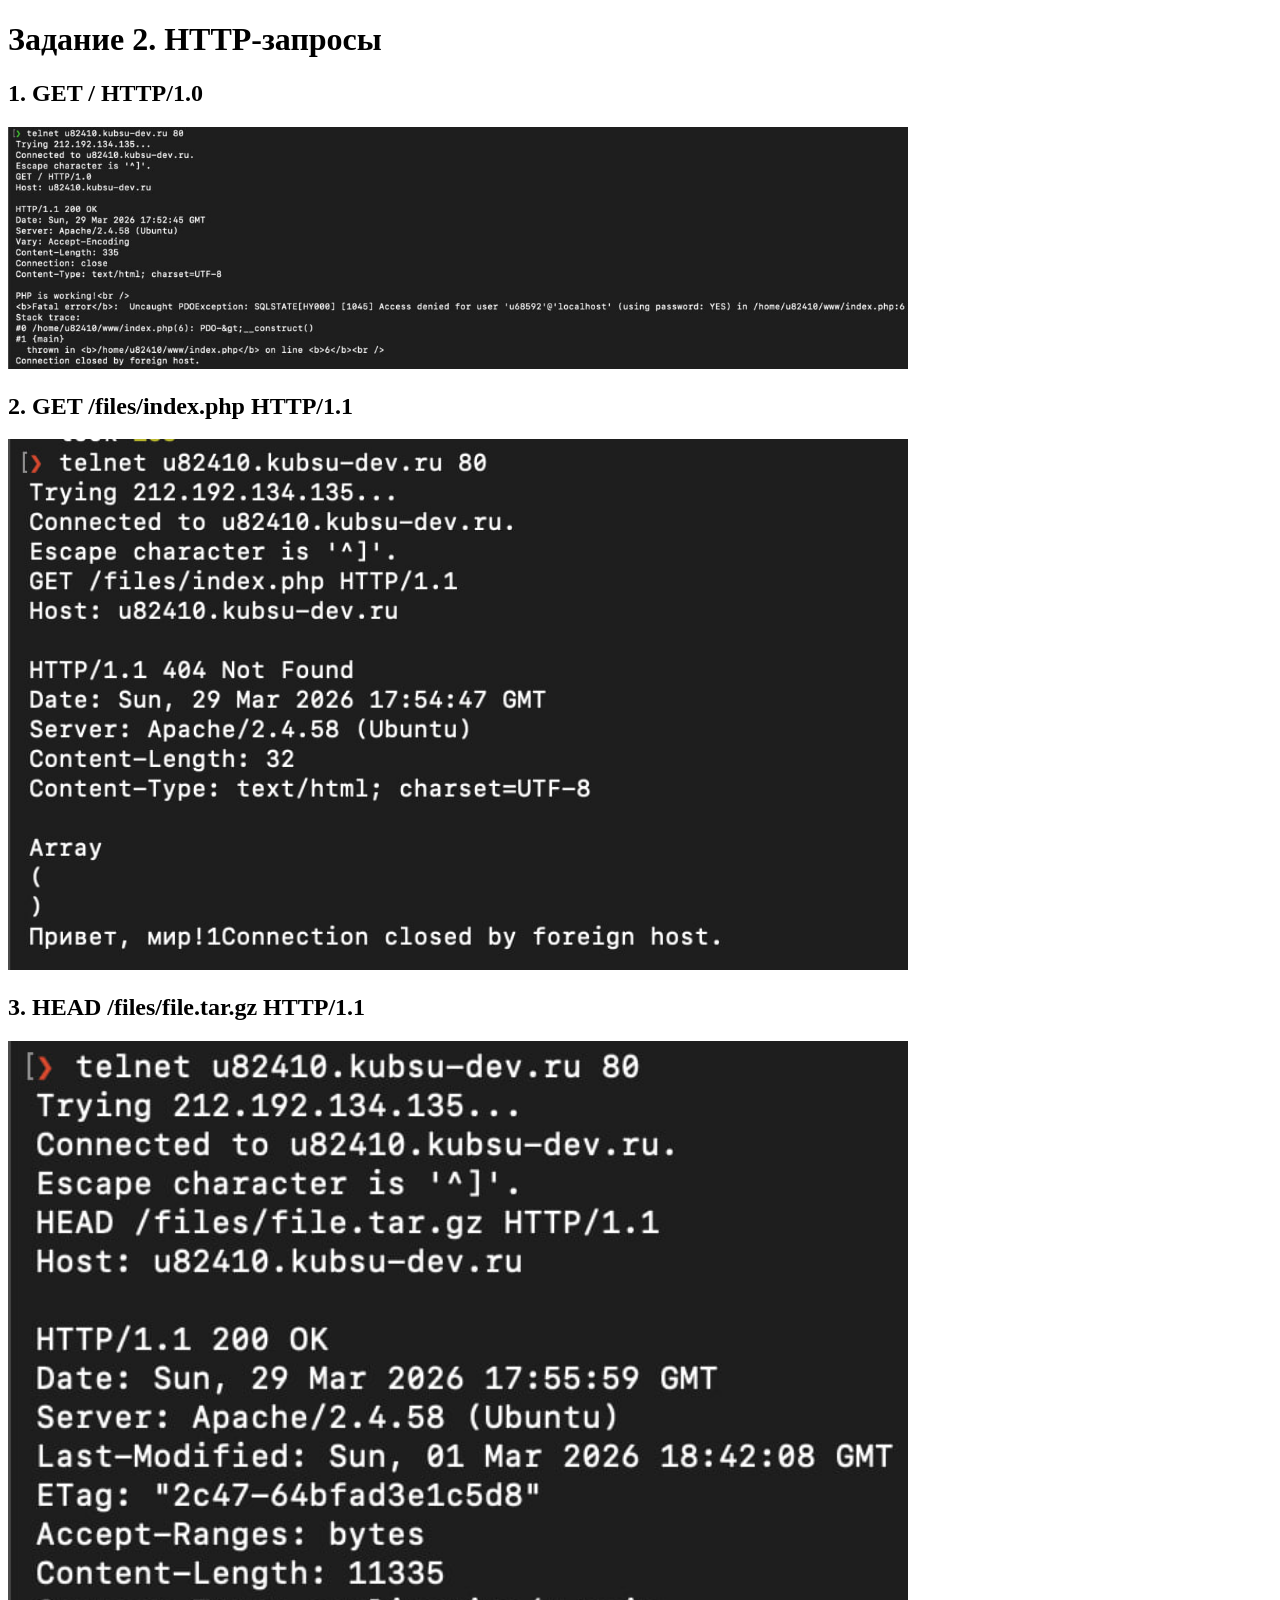
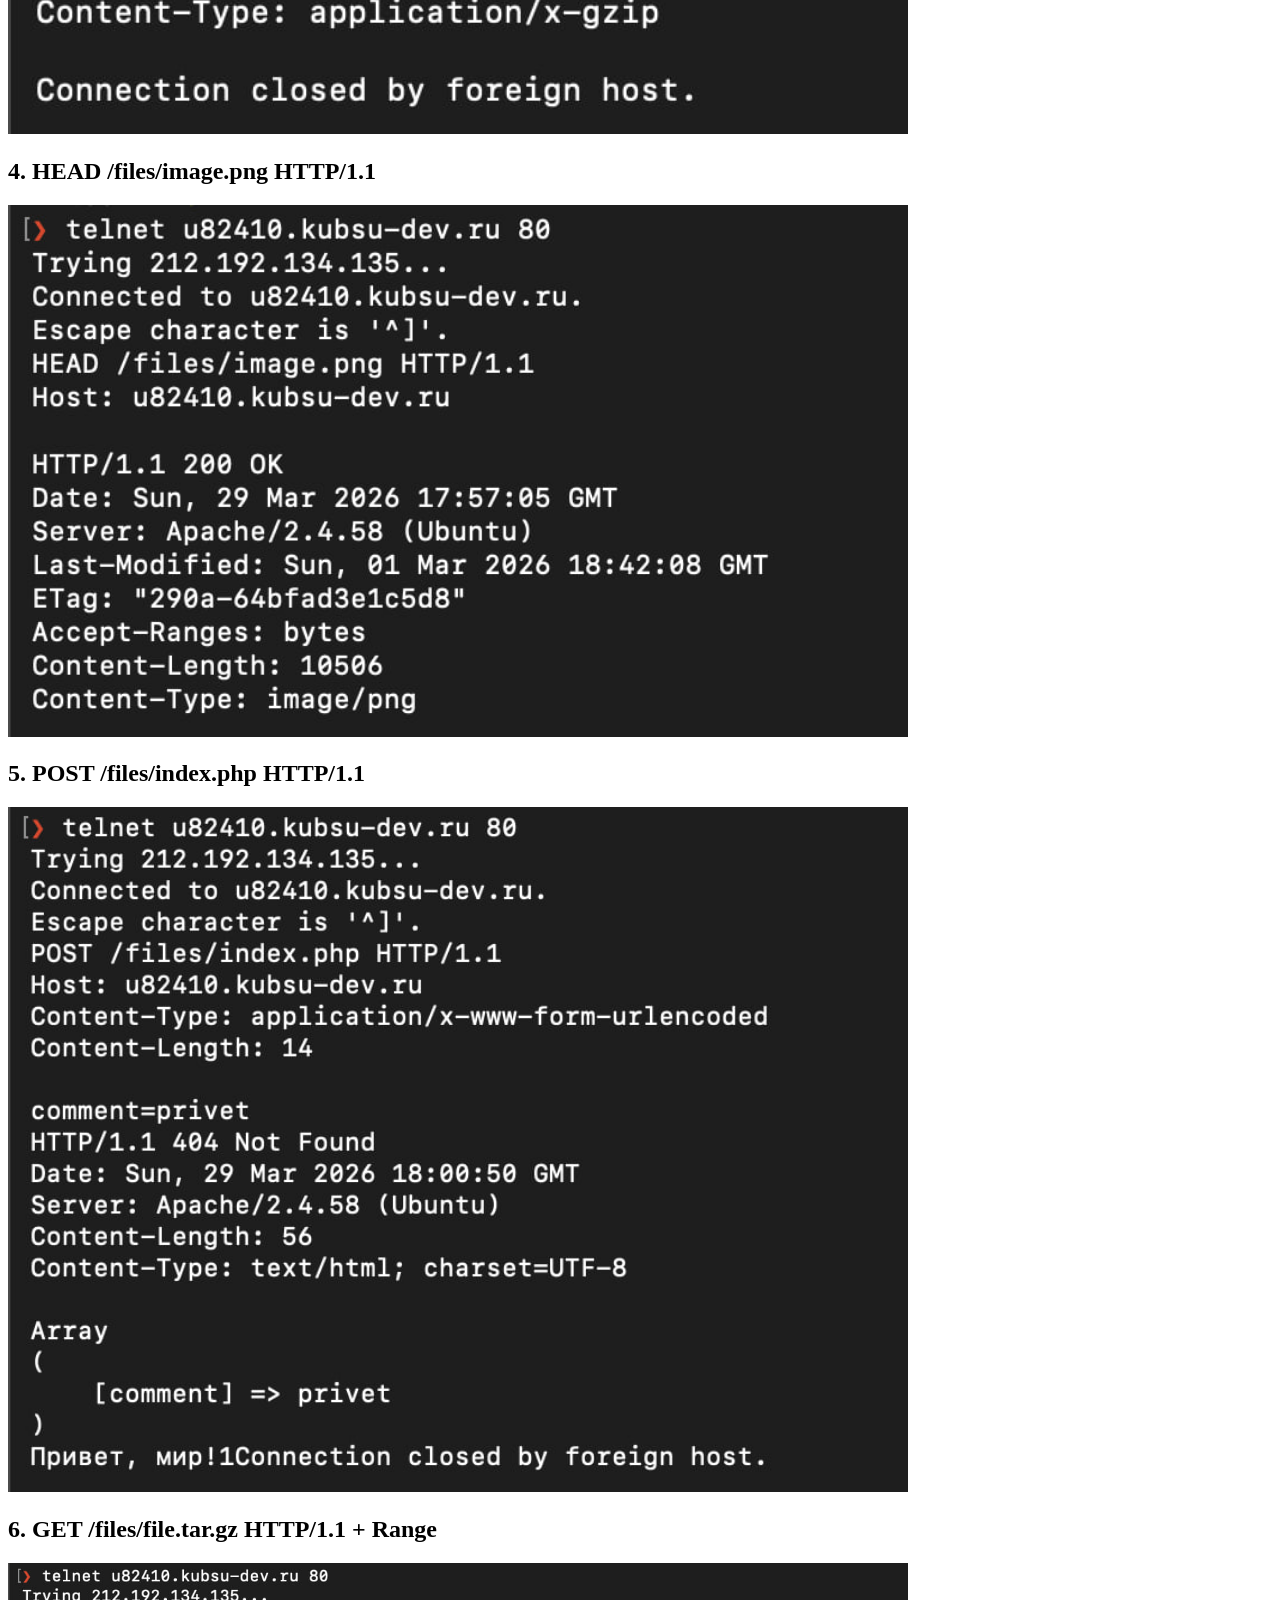
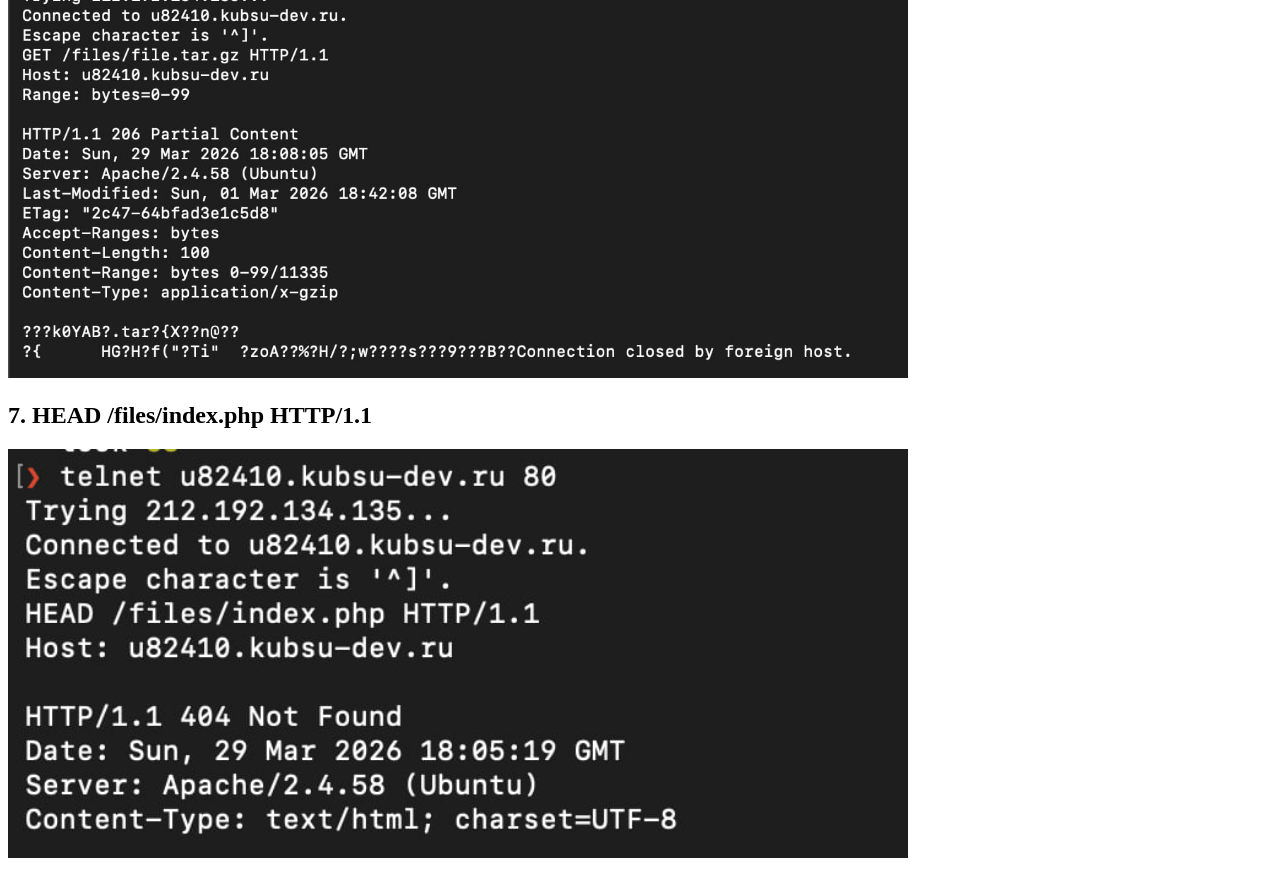
<file: zadanie2/index.html>
<!DOCTYPE html>
<html lang="ru">
<head>
  <meta charset="UTF-8">
  <title>Задание 2</title>
</head>
<body>
  <h1>Задание 2. HTTP-запросы</h1>

  <h2>1. GET / HTTP/1.0</h2>
  <img src="1.jpg" width="900">

  <h2>2. GET /files/index.php HTTP/1.1</h2>
  <img src="2.jpg" width="900">

  <h2>3. HEAD /files/file.tar.gz HTTP/1.1</h2>
  <img src="3.jpg" width="900">

  <h2>4. HEAD /files/image.png HTTP/1.1</h2>
  <img src="4.jpg" width="900">

  <h2>5. POST /files/index.php HTTP/1.1</h2>
  <img src="5.jpg" width="900">

  <h2>6. GET /files/file.tar.gz HTTP/1.1 + Range</h2>
  <img src="6.jpg" width="900">

  <h2>7. HEAD /files/index.php HTTP/1.1</h2>
  <img src="7.jpg" width="900">
</body>
</html>
</file>
